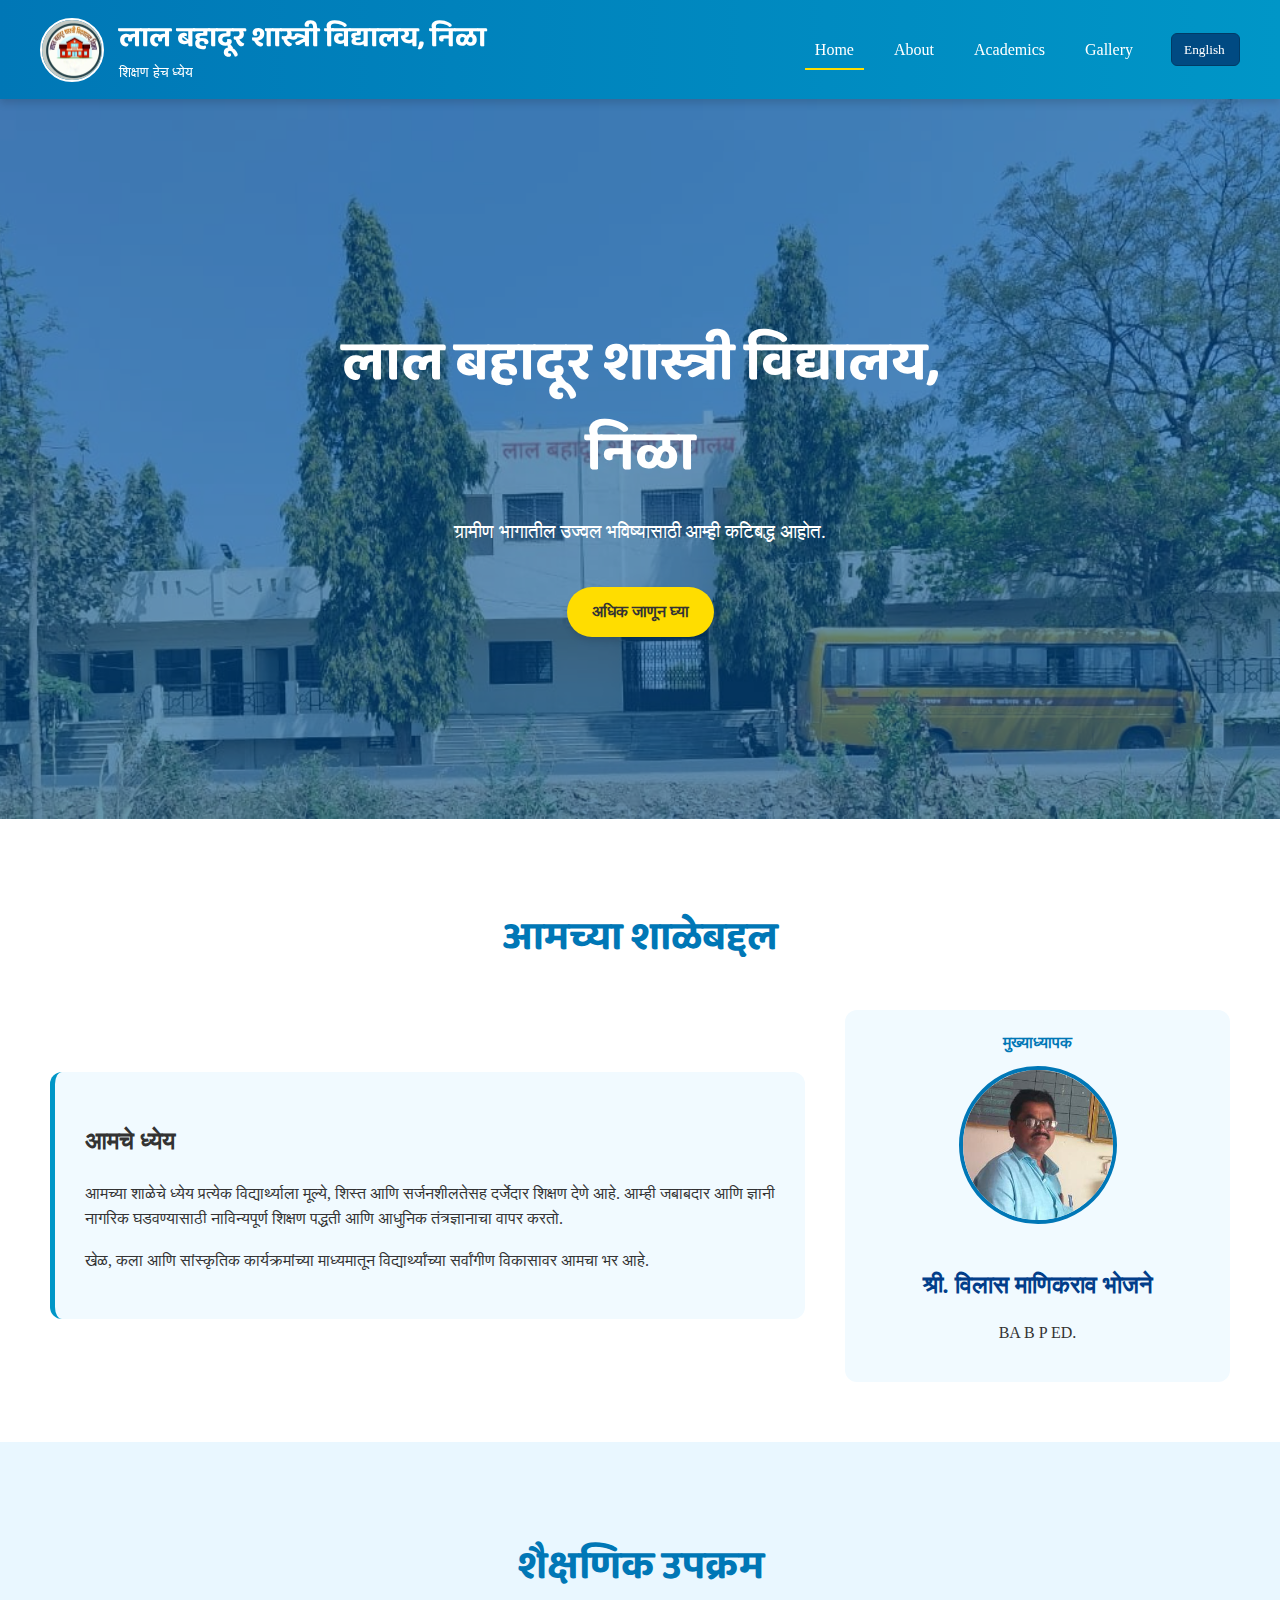
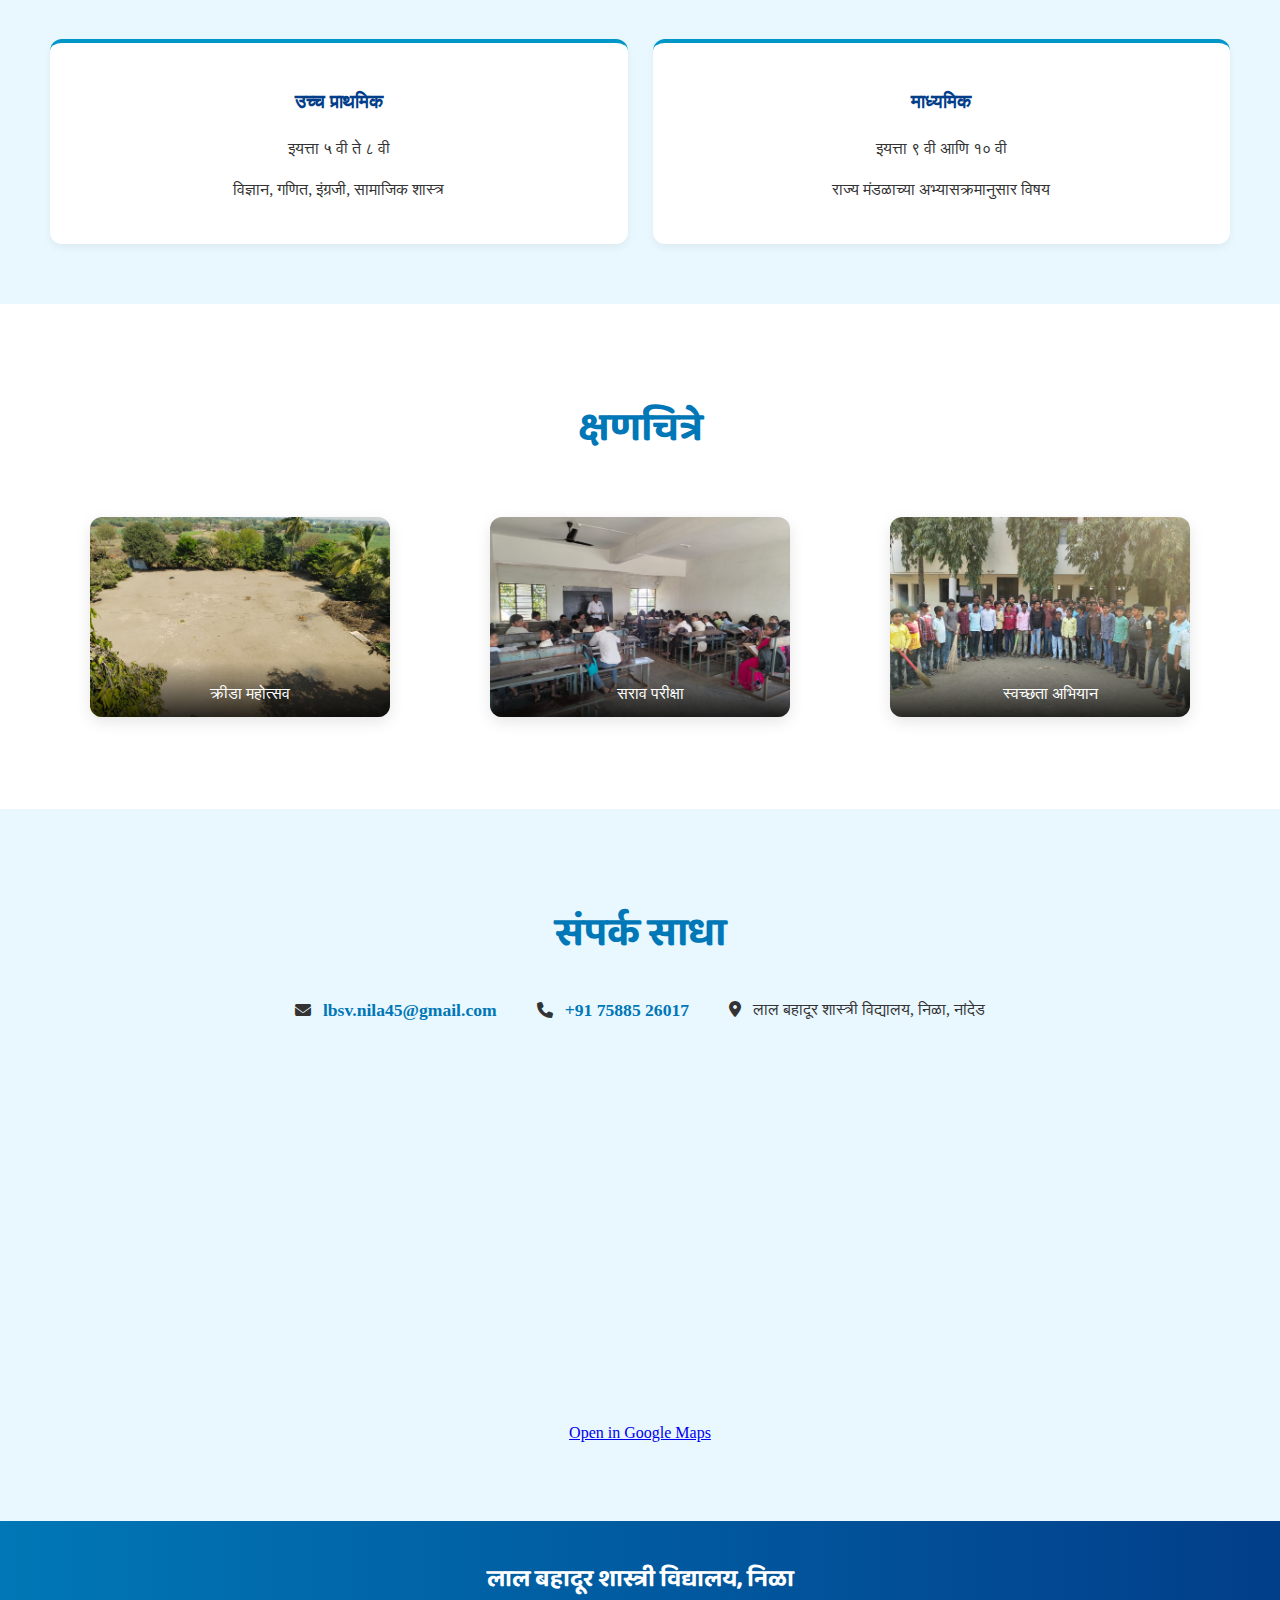
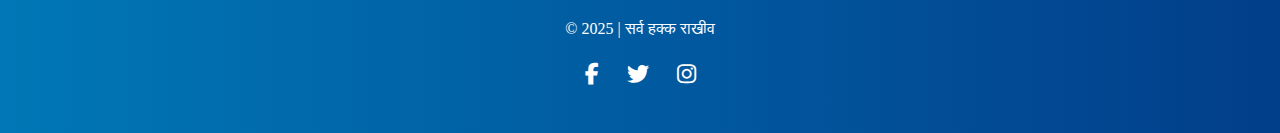
<file: cep/index.html>
<!DOCTYPE html>
<html lang="en">

<head>
  <meta charset="UTF-8">
  <title>जिल्हा परिषद शाळा - ज्ञान, संस्कार और भविष्य</title>
  <meta name="viewport" content="width=device-width, initial-scale=1">

  <!-- Google Fonts -->
  <link href="https://fonts.googleapis.com/css2?family=Poppins:wght@400;600&family=Baloo+2&display=swap" rel="stylesheet">

  <!-- Font Awesome -->
  <link rel="stylesheet" href="https://cdnjs.cloudflare.com/ajax/libs/font-awesome/6.3.0/css/all.min.css">

  <style>
    body {
      margin: 0;
      font-family: "Times New Roman", Times, serif !important;
      background: #f9fafc;
      color: #333;
      line-height: 1.6;
    }

    /* Header */
    header {
      position: sticky;
      top: 0;
      z-index: 1000;
      display: flex;
      justify-content: space-between;
      align-items: center;
      background: linear-gradient(90deg, #0077b6, #0096c7);
      padding: 15px 40px;
      color: white;
      box-shadow: 0 4px 8px rgba(0, 0, 0, 0.15);
    }

    header .logo h1 {
      font-family: 'Baloo 2', cursive;
      margin: 0;
      font-size: 1.8rem;
    }

    header .logo p {
      margin: 0;
      font-size: 0.9rem;
    }

    header nav ul {
      display: flex;
      list-style: none;
      gap: 20px;
      margin: 0;
      padding: 0;
      align-items: center;
    }

    header nav ul li a {
      color: white;
      text-decoration: none;
      font-weight: 500;
      transition: color 0.3s;
      position: relative;
      padding: 8px 10px;
    }

    header nav ul li a::after {
      content: "";
      position: absolute;
      left: 0;
      right: 0;
      bottom: -4px;
      height: 2px;
      width: 0;
      background: #ffdd00;
      transition: width .25s;
    }

    header nav ul li a:hover::after,
    header nav ul li a.active::after {
      width: 100%;
    }

    header .logo {
      display: flex;
      align-items: center;
      gap: 15px;
    }

    header .logo img {
      width: 60px;
      height: 60px;
      object-fit: cover;
      border-radius: 50%;
      border: 2px solid white;
      background: white;
    }

    header .logo-text h1 {
      margin: 0;
      font-size: 1.8rem;
      font-family: 'Baloo 2', cursive;
    }

    header .logo-text p {
      margin: 0;
      font-size: 0.9rem;
    }

    .nav-lang {
      margin-left: 8px;
    }

    .nav-lang select {
      appearance: none;
      background: #004a82;
      color: #fff;
      border: 1px solid #003b66;
      border-radius: 6px;
      padding: 8px 12px;
      font-family: "Times New Roman", Times, serif;
      cursor: pointer;
    }

    /* Hero */
    .hero {
      height: 80vh;
      background: url('zp.jpg') center/cover no-repeat;
      display: flex;
      align-items: center;
      justify-content: center;
      text-align: center;
      color: white;
      position: relative;
    }

    .hero::after {
      content: "";
      position: absolute;
      top: 0;
      left: 0;
      width: 100%;
      height: 100%;
      background: rgba(0, 80, 150, 0.6);
    }

    .hero-text-container {
      position: relative;
      z-index: 1;
      max-width: 700px;
      animation: fadeInUp 1.2s ease;
    }

    .hero-text-container h1 {
      font-size: 3.5rem;
      margin-bottom: 10px;
      font-family: 'Baloo 2', cursive;
    }

    .hero-text-container p {
      font-size: 1.2rem;
    }

    .btn {
      display: inline-block;
      margin-top: 20px;
      padding: 12px 25px;
      background: #ffdd00;
      color: #333;
      border-radius: 30px;
      font-weight: bold;
      text-decoration: none;
      transition: transform 0.3s, box-shadow 0.3s;
      box-shadow: 0 4px 6px rgba(0, 0, 0, 0.1);
    }

    .btn:hover {
      transform: scale(1.05);
      box-shadow: 0 6px 12px rgba(0, 0, 0, 0.15);
    }

    /* About */
    .about-section {
      padding: 60px 50px;
      background: #fff;
    }

    .about-section h1 {
      text-align: center;
      margin-bottom: 40px;
      color: #0077b6;
      font-family: 'Baloo 2', cursive;
      font-size: 2.5rem;
    }

    .flex-container {
      display: flex;
      gap: 40px;
      flex-wrap: wrap;
      align-items: center;
    }

    .about-info {
      flex: 2;
      background: #f1faff;
      padding: 30px;
      border-radius: 12px;
      border-left: 5px solid #0096c7;
    }

    .members {
      flex: 1;
      text-align: center;
      background: #f1faff;
      padding: 20px;
      border-radius: 12px;
    }

    .members img {
      width: 150px;
      height: 150px;
      object-fit: cover;
      border-radius: 50%;
      margin-bottom: 15px;
      border: 4px solid #0077b6;
    }

    .members h2 {
      margin-bottom: 5px;
      color: #023e8a;
    }

    .members .span-text {
      font-weight: bold;
      color: #0077b6;
      display: block;
      margin-bottom: 10px;
    }

    /* Academics */
    .academic-section {
      padding: 60px 50px;
      background: #e9f7ff;
    }

    .academic-section h2 {
      text-align: center;
      margin-bottom: 40px;
      color: #0077b6;
      font-family: 'Baloo 2', cursive;
      font-size: 2.5rem;
    }

    .education-levels {
      display: grid;
      grid-template-columns: repeat(auto-fit, minmax(250px, 1fr));
      gap: 25px;
    }

    .education-level {
      background: white;
      padding: 25px;
      border-radius: 12px;
      text-align: center;
      transition: transform 0.3s, box-shadow 0.3s;
      box-shadow: 0 4px 8px rgba(0, 0, 0, 0.05);
      border-top: 4px solid #0096c7;
    }

    .education-level:hover {
      transform: translateY(-10px);
      box-shadow: 0 8px 16px rgba(0, 0, 0, 0.1);
    }

    .education-level h3 {
      color: #023e8a;
    }

    .education-link {
      text-decoration: none;
      color: inherit;
      display: block;
    }

    /* Gallery */
    .gallery {
      padding: 60px 50px;
      background: #fff;
    }

    .gallery h2 {
      text-align: center;
      margin-bottom: 40px;
      color: #0077b6;
      font-family: 'Baloo 2', cursive;
      font-size: 2.5rem;
    }

    .grid {
      display: grid;
      grid-template-columns: repeat(auto-fit, minmax(250px, 1fr));
      gap: 20px;
      list-style: none;
      padding: 0;
    }

    .grid__figure {
      position: relative;
      overflow: hidden;
      border-radius: 12px;
      box-shadow: 0 5px 15px rgba(0, 0, 0, 0.1);
      display: block;
    }

    .grid__figure img {
      width: 100%;
      height: 200px;
      object-fit: cover;
      display: block;
      transition: transform 0.4s ease;
    }

    .grid__figure:hover img {
      transform: scale(1.1);
    }

    .grid__figure figcaption {
      position: absolute;
      bottom: 0;
      width: 100%;
      background: linear-gradient(to top, rgba(0, 0, 0, 0.8), transparent);
      color: white;
      padding: 20px 10px 10px;
      text-align: center;
      font-size: 1rem;
      font-weight: 500;
      transition: opacity 0.3s;
    }

    /* Contact */
    .contact-section {
      padding: 60px 50px;
      background: #e9f7ff;
      text-align: center;
    }

    .contact-section h2 {
      font-family: 'Baloo 2', cursive;
      font-size: 2.5rem;
      color: #0077b6;
      margin-bottom: 20px;
    }

    .contact-info {
      display: flex;
      justify-content: center;
      gap: 40px;
      margin: 30px 0;
      flex-wrap: wrap;
      align-items: center;
    }

    .contact-item a {
      color: #0077b6;
      text-decoration: none;
      font-weight: bold;
      font-size: 1.1rem;
    }

    .contact-item i {
      margin-right: 8px;
    }

    .google-map iframe {
      width: 100%;
      max-width: 800px;
      height: 350px;
      border-radius: 12px;
      border: 0;
    }

    /* Footer */
    .footer {
      background: linear-gradient(90deg, #0077b6, #023e8a);
      color: white;
      padding: 40px 30px;
      text-align: center;
    }

    .footer h4 {
      font-family: 'Baloo 2', cursive;
      margin: 0 0 10px;
      font-size: 1.5rem;
    }

    .footer a {
      color: #ffdd00;
      text-decoration: none;
    }

    .social-links {
      margin-top: 15px;
    }

    .social-links a {
      margin: 0 12px;
      font-size: 22px;
      color: white;
      transition: color 0.3s;
    }

    .social-links a:hover {
      color: #ffdd00;
    }

    /* Animations */
    @keyframes fadeInUp {
      from {
        opacity: 0;
        transform: translateY(40px);
      }
      to {
        opacity: 1;
        transform: translateY(0);
      }
    }

    #google_translate_element {
      position: absolute;
      left: -9999px;
      top: -9999px;
    }

    .has-gt-banner header {
      margin-top: 40px;
    }

    /* Subpage Modals */
    .mobile-subpage {
      display: none;
      position: fixed;
      inset: 0;
      background: rgba(0, 0, 0, 0.85);
      z-index: 2000;
      padding: 20px;
      overflow-y: auto;
      -webkit-overflow-scrolling: touch;
    }

    .subpage-container {
      max-width: 900px;
      margin: 40px auto;
      background: #fff;
      border-radius: 12px;
      overflow: hidden;
      box-shadow: 0 20px 40px rgba(0, 0, 0, 0.4);
    }

    .subpage-header {
      display: flex;
      justify-content: space-between;
      align-items: center;
      padding: 16px 20px;
      background: #0077b6;
      color: #fff;
    }

    .subpage-header h3 {
      margin: 0;
      font-family: 'Baloo 2', cursive;
    }

    .subpage-header button {
      background: transparent;
      border: 0;
      color: #fff;
      font-size: 20px;
      cursor: pointer;
      min-width: 40px;
      min-height: 40px;
      display: flex;
      align-items: center;
      justify-content: center;
    }

    .subpage-content {
      padding: 22px;
      color: #333;
      font-family: Georgia, 'Times New Roman', Times, serif;
      line-height: 1.5;
    }

    .subpage-content p {
      margin-top: 0;
    }

    .image-grid {
      display: grid;
      grid-template-columns: repeat(auto-fit, minmax(180px, 1fr));
      gap: 12px;
      margin-top: 18px;
    }

    .image-grid img {
      width: 100%;
      height: 140px;
      object-fit: cover;
      border-radius: 8px;
    }

    .action-buttons {
      margin: 0;
      margin-top: 18px;
      text-align: right;
    }

    .action-buttons button {
      background: #ffdd00;
      border: 0;
      padding: 10px 16px;
      border-radius: 8px;
      cursor: pointer;
      font-weight: 600;
    }

    /* Prevent body scroll when modal is open */
    body.modal-open {
      overflow: hidden;
    }

    /* Responsive: tablets and small laptops */
    @media (max-width: 900px) {
      header {
        padding: 12px 20px;
        align-items: center;
      }

      header .logo img {
        width: 52px;
        height: 52px;
      }

      header .logo-text h1 {
        font-size: 1.4rem;
      }

      header nav ul {
        gap: 10px;
        flex-wrap: wrap;
      }

      .nav-lang {
        margin-left: 0;
      }

      .hero {
        height: 60vh;
        padding: 30px 12px;
      }

      .hero-text-container h1 {
        font-size: 2.2rem;
      }

      .hero-text-container p {
        font-size: 1rem;
      }

      .about-section,
      .academic-section,
      .gallery,
      .contact-section {
        padding: 40px 20px;
      }

      .flex-container {
        flex-direction: column;
      }

      .members {
        width: 100%;
      }

      .members img {
        width: 120px;
        height: 120px;
      }

      .education-levels {
        grid-template-columns: repeat(auto-fit, minmax(200px, 1fr));
      }

      .grid__figure img {
        height: 160px;
      }

      .google-map iframe {
        height: 300px;
      }

      .footer {
        padding: 30px 20px;
      }
    }

    /* Enhanced Mobile Header Responsiveness */
    @media (max-width: 768px) {
      /* Fix header to not take too much space */
      header {
        flex-direction: row;
        padding: 10px 15px;
        gap: 10px;
        flex-wrap: wrap;
        min-height: auto;
        position: relative;
      }
      
      /* Compact logo section */
      header .logo {
        width: auto;
        gap: 10px;
        flex: 1;
        min-width: 0;
      }
      
      header .logo img {
        width: 40px;
        height: 40px;
        min-width: 40px;
      }
      
      header .logo-text {
        min-width: 0;
        flex: 1;
      }
      
      header .logo-text h1 {
        font-size: 1rem;
        line-height: 1.2;
        white-space: nowrap;
        overflow: hidden;
        text-overflow: ellipsis;
      }
      
      header .logo-text p {
        font-size: 0.7rem;
        margin-top: 2px;
        white-space: nowrap;
        overflow: hidden;
        text-overflow: ellipsis;
      }
      
      /* Navigation container */
      nav {
        width: 100%;
        order: 3;
        margin-top: 8px;
      }
      
      /* Compact navigation menu */
      header nav ul {
        display: flex;
        flex-direction: row;
        gap: 5px;
        overflow-x: auto;
        -webkit-overflow-scrolling: touch;
        padding-bottom: 5px;
        scrollbar-width: none;
      }
      
      header nav ul::-webkit-scrollbar {
        display: none;
      }
      
      header nav ul li {
        width: auto;
        flex-shrink: 0;
      }
      
      header nav ul li a {
        display: block;
        padding: 8px 12px;
        text-align: center;
        background: rgba(255, 255, 255, 0.1);
        border-radius: 6px;
        font-size: 0.85rem;
        white-space: nowrap;
      }
      
      /* Language selector - compact */
      .nav-lang {
        width: auto;
        margin-top: 0;
        order: 2;
      }
      
      .nav-lang select {
        width: 120px;
        padding: 8px 10px;
        font-size: 0.85rem;
      }

      /* Improved hero section for mobile */
      .hero {
        height: 60vh;
        padding: 20px 15px;
      }
      
      .hero-text-container h1 {
        font-size: 1.8rem;
        line-height: 1.3;
      }
      
      .hero-text-container p {
        font-size: 1rem;
      }
      
      /* Button improvements for touch */
      .btn {
        padding: 14px 28px;
        font-size: 1rem;
        min-height: 48px;
        display: flex;
        align-items: center;
        justify-content: center;
      }
      
      /* Section padding adjustments */
      .about-section, 
      .academic-section, 
      .gallery, 
      .contact-section {
        padding: 40px 20px;
      }
      
      /* Improved grid layouts for mobile */
      .education-levels {
        grid-template-columns: 1fr;
        gap: 20px;
      }
      
      .grid {
        grid-template-columns: 1fr;
        gap: 20px;
      }
      
      /* Contact info stacked on mobile */
      .contact-info {
        flex-direction: column;
        gap: 20px;
        align-items: center;
      }
      
      .contact-item {
        text-align: center;
      }
      
      /* Enhanced Mobile Subpage Styles */
      .mobile-subpage {
        padding: 10px !important;
      }

      .subpage-container {
        max-width: 100% !important;
        margin: 20px auto !important;
        width: 95%;
      }

      .subpage-header {
        padding: 12px 15px !important;
      }

      .subpage-header h3 {
        font-size: 1.2rem !important;
        line-height: 1.3;
      }

      .subpage-header button {
        font-size: 1.5rem !important;
      }

      .subpage-content {
        padding: 20px 15px !important;
      }

      .subpage-content p {
        font-size: 0.95rem;
        text-align: justify;
      }

      .image-grid {
        grid-template-columns: 1fr !important;
        gap: 15px !important;
        margin-top: 20px !important;
      }

      .image-grid img {
        height: 200px !important;
      }

      .action-buttons {
        text-align: center !important;
        margin-top: 20px !important;
      }

      .action-buttons button {
        padding: 12px 24px !important;
        font-size: 1rem !important;
        min-height: 44px;
        width: 100%;
        max-width: 200px;
      }
    }

    /* Small phone optimizations */
    @media (max-width: 480px) {
      header {
        padding: 8px 12px;
      }
      
      header .logo img {
        width: 35px;
        height: 35px;
        min-width: 35px;
      }
      
      header .logo-text h1 {
        font-size: 0.9rem;
      }
      
      header .logo-text p {
        font-size: 0.65rem;
      }
      
      header nav ul li a {
        padding: 6px 10px;
        font-size: 0.8rem;
      }
      
      .nav-lang select {
        width: 110px;
        padding: 6px 8px;
        font-size: 0.8rem;
      }
      
      nav {
        margin-top: 6px;
      }

      .hero {
        height: 50vh;
      }
      
      .hero-text-container h1 {
        font-size: 1.5rem;
      }
      
      .about-section h1,
      .academic-section h2,
      .gallery h2,
      .contact-section h2 {
        font-size: 1.8rem;
      }
      
      .grid__figure img {
        height: 180px;
      }

      .mobile-subpage {
        padding: 5px !important;
      }

      .subpage-container {
        margin: 10px auto !important;
        width: 98%;
      }

      .subpage-header {
        padding: 10px 12px !important;
      }

      .subpage-header h3 {
        font-size: 1.1rem !important;
      }

      .subpage-content {
        padding: 15px 12px !important;
      }

      .subpage-content p {
        font-size: 0.9rem;
      }

      .image-grid img {
        height: 180px !important;
      }
    }

    /* Very small screen optimizations */
    @media (max-width: 360px) {
      header {
        padding: 6px 10px;
      }
      
      header .logo {
        gap: 8px;
      }
      
      header .logo img {
        width: 32px;
        height: 32px;
        min-width: 32px;
      }
      
      header .logo-text h1 {
        font-size: 0.85rem;
      }
      
      header .logo-text p {
        font-size: 0.6rem;
      }
      
      header nav ul li a {
        padding: 5px 8px;
        font-size: 0.75rem;
      }
      
      .nav-lang select {
        width: 100px;
        padding: 5px 6px;
        font-size: 0.75rem;
      }
      
      nav {
        margin-top: 5px;
      }

      .hero-text-container h1 {
        font-size: 1.3rem;
      }
      
      .btn {
        padding: 12px 24px;
        font-size: 0.9rem;
      }
      
      .about-info, 
      .members {
        padding: 20px;
      }
      
      .education-level {
        padding: 20px;
      }

      .subpage-header h3 {
        font-size: 1rem !important;
      }

      .subpage-content {
        padding: 12px 10px !important;
      }

      .subpage-content p {
        font-size: 0.85rem;
      }

      .image-grid img {
        height: 160px !important;
      }

      .action-buttons button {
        padding: 10px 20px !important;
        font-size: 0.9rem !important;
      }
    }

    /* Small accessibility focus styles for keyboard users */
    a:focus, button:focus, select:focus {
      outline: 3px solid rgba(255, 221, 0, 0.8);
      outline-offset: 2px;
    }

    /* Better touch targets for all interactive elements */
    @media (max-width: 768px) {
      a, button, select, .education-link {
        min-height: 44px;
        display: flex;
        align-items: center;
        justify-content: center;
      }
    }
  </style>
</head>

<body>
  <div id="google_translate_element"></div>

  <!-- Header -->
  <header>
    <div class="logo">
      <img src="logo.jpg" alt="School Logo">
      <div class="logo-text">
        <h1>लाल बहादूर शास्त्री विद्यालय, निळा</h1>
        <p>शिक्षण हेच ध्येय</p>
      </div>
    </div>
    <nav>
      <ul>
        <li><a href="index.html" class="active">Home</a></li>
        <li><a href="about.html">About</a></li>
        <li><a href="academics.html">Academics</a></li>
        <li><a href="gallery.html">Gallery</a></li>
        <li class="nav-lang">
          <select id="language-selector-index" aria-label="Select language">
            <option value="en" selected>English</option>
            <option value="mr">Marathi</option>
            <option value="hi">Hindi</option>
          </select>
        </li>
      </ul>
    </nav>
  </header>

  <!-- Hero -->
  <section class="hero">
    <div class="hero-text-container">
      <h1>लाल बहादूर शास्त्री विद्यालय, निळा</h1>
      <p>ग्रामीण भागातील उज्वल भविष्यासाठी आम्ही कटिबद्ध आहोत.</p>
      <a class="btn" href="about.html">अधिक जाणून घ्या</a>
    </div>
  </section>

  <!-- About -->
  <section id="About" class="about-section">
    <h1>आमच्या शाळेबद्दल</h1>
    <div class="flex-container">
      <div class="about-info">
        <h2>आमचे ध्येय</h2>
        <p>आमच्या शाळेचे ध्येय प्रत्येक विद्यार्थ्याला मूल्ये, शिस्त आणि सर्जनशीलतेसह दर्जेदार शिक्षण देणे आहे. आम्ही जबाबदार आणि ज्ञानी नागरिक घडवण्यासाठी नाविन्यपूर्ण शिक्षण पद्धती आणि आधुनिक तंत्रज्ञानाचा वापर करतो.</p>
        <p>खेळ, कला आणि सांस्कृतिक कार्यक्रमांच्या माध्यमातून विद्यार्थ्यांच्या सर्वांगीण विकासावर आमचा भर आहे.</p>
      </div>
      <div class="members">
        <span class="span-text">मुख्याध्यापक</span>
        <div class="img-container">
          <img src="principal.jpg" alt="Principal">
        </div>
        <div class="principal-info">
          <h2>श्री. विलास माणिकराव भोजने</h2>
          <p>BA B P ED.</p>
        </div>
      </div>
    </div>
  </section>

  <!-- Academics -->
  <section id="Academic" class="academic-section">
    <h2>शैक्षणिक उपक्रम</h2>
    <div class="education-levels">
      <a href="academics.html" class="education-link">
        <div class="education-level">
          <h3>उच्च प्राथमिक</h3>
          <p>इयत्ता ५ वी ते ८ वी</p>
          <p>विज्ञान, गणित, इंग्रजी, सामाजिक शास्त्र</p>
        </div>
      </a>
      <a href="academics.html" class="education-link">
        <div class="education-level">
          <h3>माध्यमिक</h3>
          <p>इयत्ता ९ वी आणि १० वी</p>
          <p>राज्य मंडळाच्या अभ्यासक्रमानुसार विषय</p>
        </div>
      </a>
    </div>
  </section>

  <!-- Gallery -->
  <section id="Gallery" class="gallery">
    <h2>क्षणचित्रे</h2>
    <ul class="grid">
      <!-- Sports -->
      <li>
        <a href="#" onclick="openSubPage(event, 'subpage-sports')">
          <figure class="grid__figure">
            <img src="example3.jpg" alt="Sports Day">
            <figcaption>क्रीडा महोत्सव</figcaption>
          </figure>
        </a>
      </li>

      <!-- Exam -->
      <li>
        <a href="#" onclick="openSubPage(event, 'subpage-exam')">
          <figure class="grid__figure">
            <img src="science_exb.jpg" alt="Practice Exams">
            <figcaption>सराव परीक्षा</figcaption>
          </figure>
        </a>
      </li>

      <!-- Cleanliness -->
      <li>
        <a href="#" onclick="openSubPage(event, 'subpage-clean')">
          <figure class="grid__figure">
            <img src="example4.jpg" alt="Cleanliness Drive">
            <figcaption>स्वच्छता अभियान</figcaption>
          </figure>
        </a>
      </li>
    </ul>
  </section>

  <!-- Sports Subpage -->
  <div id="subpage-sports" role="dialog" aria-hidden="true" class="mobile-subpage">
    <div class="subpage-container">
      <div class="subpage-header">
        <h3>क्रीडा महोत्सव - क्षणचित्रे</h3>
        <button onclick="closeSubPage('subpage-sports')" aria-label="Close">✕</button>
      </div>
      <div class="subpage-content">
        <p>
          आमच्या शाळेचा वार्षिक क्रीडा महोत्सव — विद्यार्थ्यांनी उत्साहाने भाग घेतला. 
          या दिवसात विविध प्रकारच्या स्पर्धा, धावपट्टी आणि संघात्मक खेळ आयोजित करण्यात आले.
        </p>

        <div class="image-grid">
          <img src="sport1.jpg" alt="Students running">
          <img src="sport2.jpg" alt="Awards">
          <img src="sport3.jpg" alt="March past">
          <img src="sport4.jpg" alt="Group photo">
        </div>

        <p>
          महोत्सवाचा उद्देश शारीरिक स्वास्थ्य, टीमवर्क आणि स्पर्धात्मक आत्मा वाढवणे हा आहे. 
          विद्यार्थ्यांना प्रेरणा देण्यासाठी पुरस्कार आणि प्रशस्तिले देण्यात आली.
        </p>

        <div class="action-buttons">
          <button onclick="closeSubPage('subpage-sports')">बंद करा</button>
        </div>
      </div>
    </div>
  </div>

  <!-- Exam Subpage -->
  <div id="subpage-exam" role="dialog" aria-hidden="true" class="mobile-subpage">
    <div class="subpage-container">
      <div class="subpage-header">
        <h3>सराव परीक्षा - क्षणचित्रे</h3>
        <button onclick="closeSubPage('subpage-exam')" aria-label="Close">✕</button>
      </div>
      <div class="subpage-content">
        <p>
          विद्यार्थी नियमित सराव परीक्षांमुळे परीक्षा-तयारीत अधिक आत्मविश्वास आणि नियोजन तयार करतात. 
          शिक्षकांनी मार्गदर्शन आणि प्रश्न-पत्रिका सत्रे घेतली.
        </p>

        <div class="image-grid">
          <img src="exam1.jpg" alt="Students writing exam">
          <img src="exam2.jpg" alt="Teacher supervising">
          <img src="exam3.jpg" alt="Study group">
          <img src="exam4.jpg" alt="Results display">
        </div>

        <p>
          सराव परीक्षांमुळे वेळेचे व्यवस्थापन आणि विषयावरील पकड वाढते. 
          परीक्षेपूर्वी मार्गदर्शन आणि प्रश्नमालिका विश्लेषण करून विद्यार्थ्यांना मदत केली जाते.
        </p>

        <div class="action-buttons">
          <button onclick="closeSubPage('subpage-exam')">बंद करा</button>
        </div>
      </div>
    </div>
  </div>

  <!-- Cleanliness Subpage -->
  <div id="subpage-clean" role="dialog" aria-hidden="true" class="mobile-subpage">
    <div class="subpage-container">
      <div class="subpage-header">
        <h3>स्वच्छता अभियान - क्षणचित्रे</h3>
        <button onclick="closeSubPage('subpage-clean')" aria-label="Close">✕</button>
      </div>
      <div class="subpage-content">
        <p>
          आमच्या शाळेतील स्वच्छता अभियानात विद्यार्थ्यांनी आणि शिक्षकांनी सक्रिय सहभाग घेतला. 
          शाळा आणि परिसर स्वच्छ ठेवण्यासाठी विविध उपक्रम राबवले गेले.
        </p>

        <div class="image-grid">
          <img src="clean1.jpg" alt="Cleaning activity">
          <img src="clean2.jpg" alt="Waste segregation">
          <img src="clean3.jpg" alt="Students planting">
          <img src="clean4.jpg" alt="Before and after">
        </div>

        <p>
          या कार्यक्रमाचा उद्देश स्वच्छता आणि पर्यावरण संवर्धनाची जाणीव निर्माण करणे हा आहे. 
          विद्यार्थ्यांना योग्य कचरापट्टी आणि वृक्षारोपणाबद्दल शिकवण्यात आले.
        </p>

        <div class="action-buttons">
          <button onclick="closeSubPage('subpage-clean')">बंद करा</button>
        </div>
      </div>
    </div>
  </div>

  <!-- Contact -->
  <section id="Contact" class="contact-section">
    <h2>संपर्क साधा</h2>
    <div class="contact-info">
      <div class="contact-item">
        <i class="fa fa-envelope"></i>
        <a href="mailto:lbsv.nila45@gmail.com">lbsv.nila45@gmail.com</a>
      </div>
      <div class="contact-item">
        <i class="fas fa-phone"></i>
        <a href="tel:+917588526017">+91 75885 26017</a>
      </div>
      <div class="contact-item">
        <i class="fas fa-map-marker-alt"></i>
        <span>लाल बहादूर शास्त्री विद्यालय, निळा, नांदेड</span>
      </div>
    </div>
    <div class="google-map">
      <iframe
      src="https://www.google.com/maps?q=19.2536406,77.2232485&z=15&output=embed"
      title="Location - जिल्हा परिषद शाळा, निळा"
      width="100%"
      height="350"
      style="border:0; border-radius:12px;"
      allowfullscreen
      loading="lazy"
      referrerpolicy="no-referrer-when-downgrade"></iframe>
      <p style="text-align:center; margin-top:8px;">
      <a href="https://www.google.com/maps?q=19.2536406,77.2232485" target="_blank" rel="noopener">Open in Google Maps</a>
      </p>
    </div>
  </section>

  <!-- Footer -->
  <footer class="footer">
    <h4>लाल बहादूर शास्त्री विद्यालय, निळा</h4>
    <p>© 2025 | सर्व हक्क राखीव</p>
    <div class="social-links">
      <a href="#"><i class="fab fa-facebook-f"></i></a>
      <a href="#"><i class="fab fa-twitter"></i></a>
      <a href="#"><i class="fab fa-instagram"></i></a>
    </div>
  </footer>

  <script type="text/javascript">
    function googleTranslateElementInit() {
      new google.translate.TranslateElement(
        { pageLanguage: 'en', includedLanguages: 'en,mr,hi', layout: google.translate.TranslateElement.InlineLayout.SIMPLE },
        'google_translate_element'
      );
    }

    function setLanguage(lang) {
      const combo = document.querySelector('select.goog-te-combo');
      if (combo) { combo.value = lang; combo.dispatchEvent(new Event('change')); }
    }

    document.getElementById('language-selector-index')?.addEventListener('change', function() {
      setLanguage(this.value);
    });

    function adjustGTBanner() {
      const banner = document.querySelector('iframe.goog-te-banner-frame');
      if (banner) document.body.classList.add('has-gt-banner'); else document.body.classList.remove('has-gt-banner');
    }

    const mo = new MutationObserver(adjustGTBanner);
    mo.observe(document.documentElement, { childList: true, subtree: true });
    setInterval(adjustGTBanner, 1000);

    // Enhanced JavaScript for better mobile experience
    function openSubPage(evt, id) {
      if (evt) evt.preventDefault();
      const el = document.getElementById(id);
      if (!el) return;
      
      el.style.display = 'block';
      el.setAttribute('aria-hidden', 'false');
      document.body.classList.add('modal-open');

      // Close when clicking outside content
      el.addEventListener('click', function closeOnOverlay(e) {
        if (e.target === el) { 
          closeSubPage(id); 
          el.removeEventListener('click', closeOnOverlay); 
        }
      });

      // Close with Escape key
      document.addEventListener('keydown', function closeOnEscape(e) {
        if (e.key === 'Escape') {
          closeSubPage(id);
          document.removeEventListener('keydown', closeOnEscape);
        }
      });
    }

    function closeSubPage(id) {
      const el = document.getElementById(id);
      if (!el) return;
      el.style.display = 'none';
      el.setAttribute('aria-hidden', 'true');
      document.body.classList.remove('modal-open');
    }
  </script>

  <script type="text/javascript" src="https://translate.google.com/translate_a/element.js?cb=googleTranslateElementInit"></script>

</body>

</html>
</file>
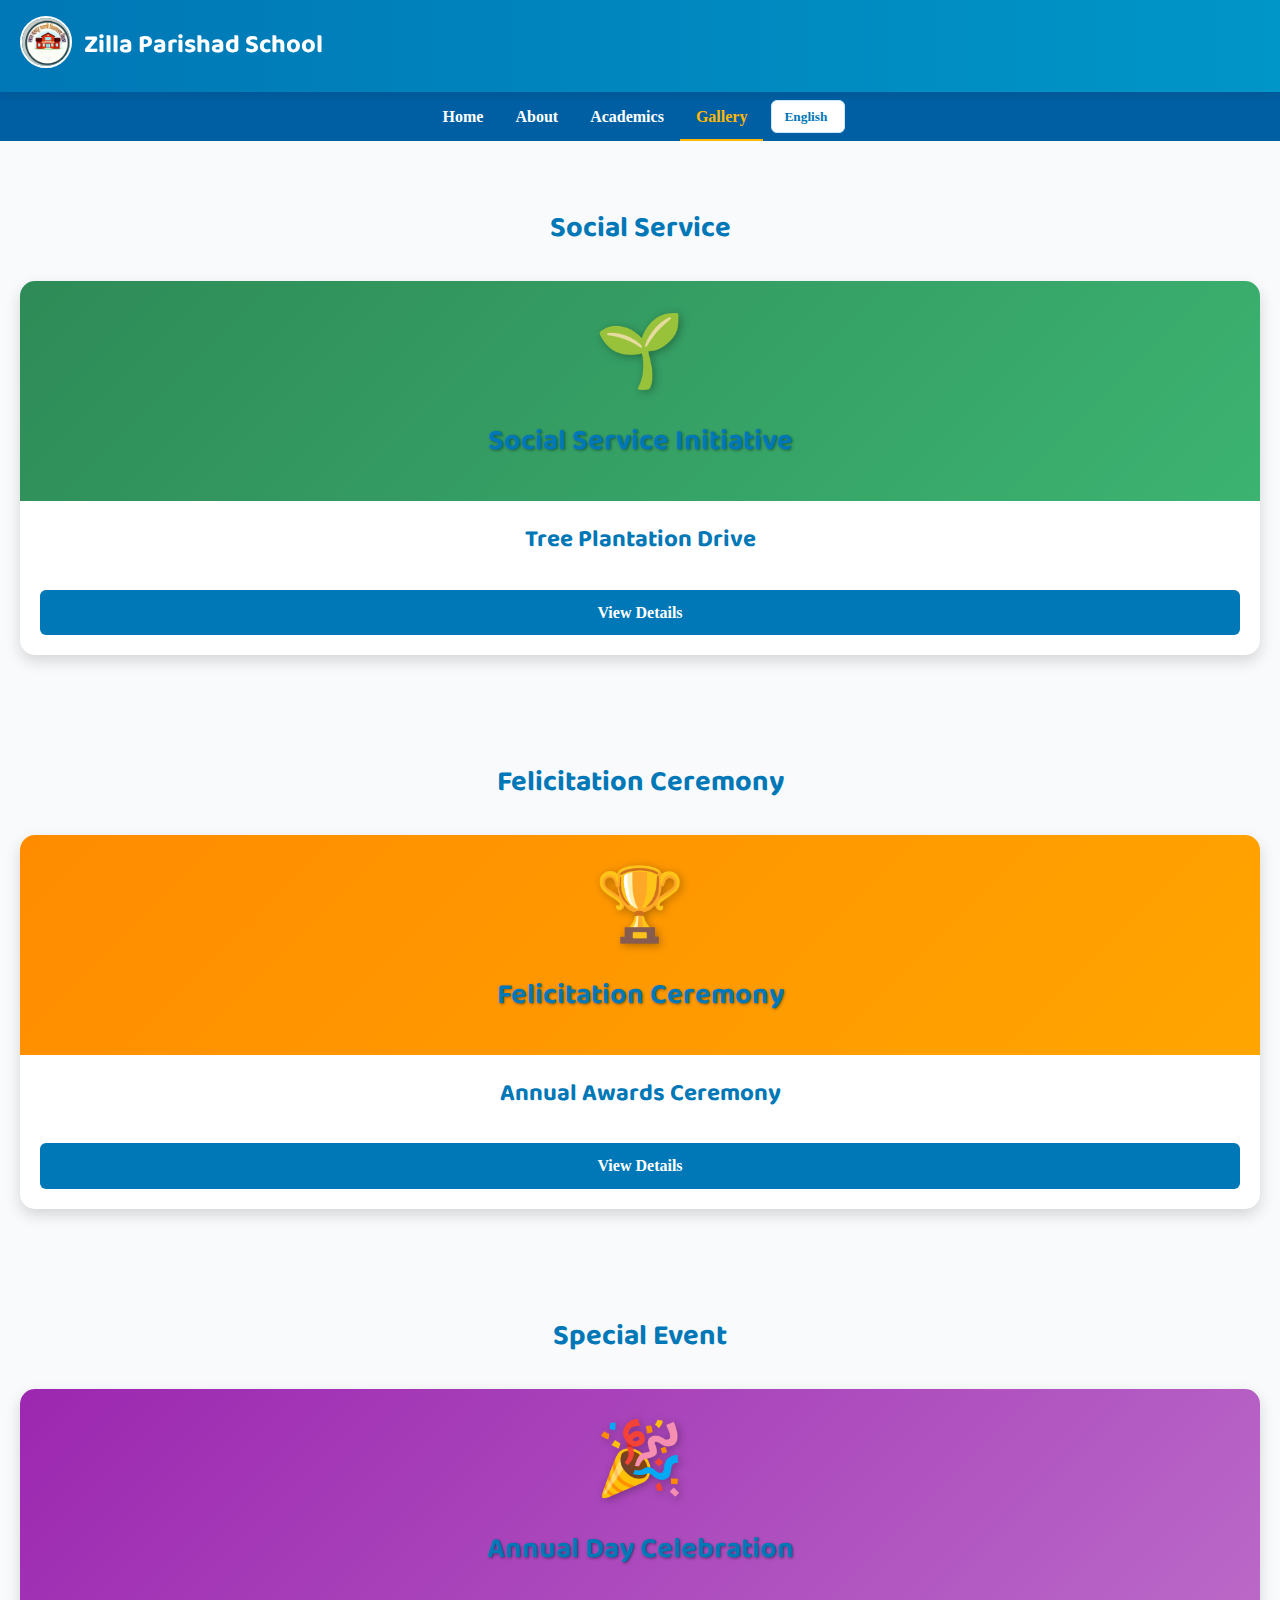
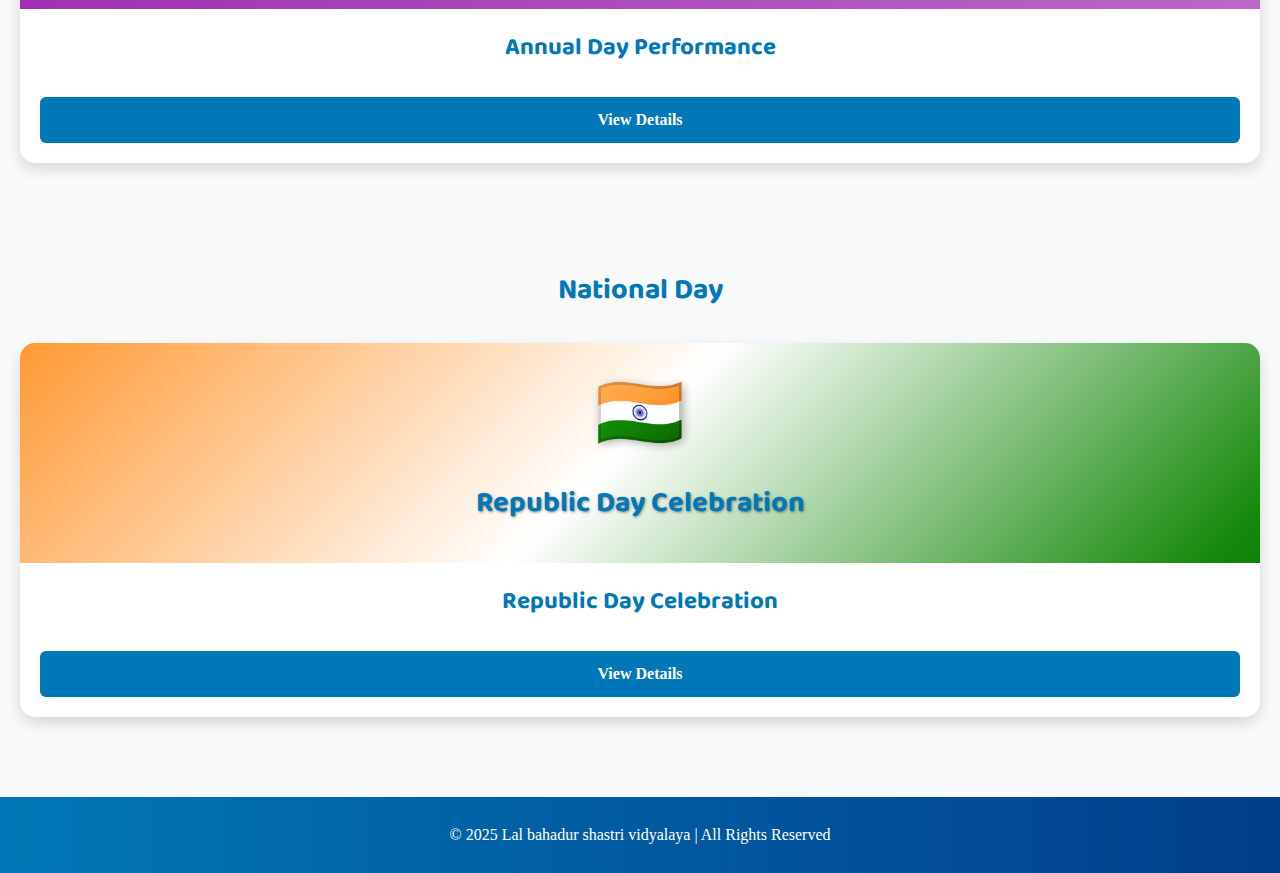
<file: cep/gallery.html>
<!DOCTYPE html>
<html lang="en">
<head>
  <meta charset="UTF-8">
  <meta name="viewport" content="width=device-width, initial-scale=1.0">
  <title>School Gallery - ZP School</title>
  <link href="https://fonts.googleapis.com/css2?family=Poppins:wght@400;600&family=Baloo+2&display=swap" rel="stylesheet">
  <link rel="stylesheet" href="https://cdnjs.cloudflare.com/ajax/libs/font-awesome/6.3.0/css/all.min.css">
  <style>
    body {
      font-family: "Times New Roman", Times, serif;
      background: #f9fafc;
      margin: 0;
      color: #333;
      line-height: 1.6;
    }

    /* Header */
    header.unified {
      background: linear-gradient(90deg, #0077b6, #0096c7);
      color: white;
      padding: 16px 20px;
      display: flex;
      align-items: center;
      gap: 12px;
      position: sticky; 
      top: 0; 
      z-index: 1000;
      box-shadow: 0 2px 10px rgba(0,0,0,0.1);
    }
    
    header.unified img { 
      width: 48px; 
      height: 48px; 
      border-radius: 50%; 
      object-fit: cover; 
      border: 2px solid white;
    }
    
    header.unified h1 { 
      margin:0; 
      font-size: 1.6rem; 
      font-family: 'Baloo 2', cursive;
    }

    /* Navigation */
    nav.unified {
      background: #005fa3;
      position: relative;
      display: flex; 
      justify-content: center; 
      align-items: center;
      padding: 0 15px;
      flex-wrap: wrap;
    }
    
    nav.unified a {
      color: #fff; 
      text-decoration:none; 
      padding: 12px 16px; 
      font-weight: 600; 
      position: relative;
      white-space: nowrap;
    }
    
    nav.unified a::after {
      content:''; 
      position:absolute; 
      width:0; 
      height:2px; 
      bottom: 0; 
      left: 0; 
      background:#FFB703; 
      transition:width .3s ease;
    }
    
    nav.unified a:hover::after,
    nav.unified a.active::after { 
      width:100%; 
    }
    
    nav.unified a.active { 
      color:#FFB703; 
    }

    .lang-select { 
      appearance: none;
      background: #ffffff;
      color: #0077b6;
      border: 1px solid #cfe8ff;
      border-radius: 6px;
      padding: 8px 12px;
      margin: 8px;
      cursor: pointer;
      font-family: "Times New Roman", Times, serif;
      font-weight: 600;
    }

    /* Gallery Sections */
    section.gallery-section {
      padding: 40px 20px;
    }

    .gallery-section h2 {
      color: #0077b6;
      text-align: center;
      margin-bottom: 30px;
      font-family: 'Baloo 2', cursive;
      font-size: 1.8rem;
    }

    .gallery-grid {
      display: grid;
      grid-template-columns: repeat(auto-fit, minmax(300px, 1fr));
      gap: 25px;
    }

    /* Event Cards */
    .event-card {
      background: white;
      border-radius: 15px;
      overflow: hidden;
      box-shadow: 0 6px 15px rgba(0,0,0,0.15);
      transition: transform 0.3s ease, box-shadow 0.3s ease;
      cursor: pointer;
      display: flex;
      flex-direction: column;
      height: 100%;
    }
    
    .event-card:hover {
      transform: translateY(-8px);
      box-shadow: 0 12px 25px rgba(0,0,0,0.2);
    }
    
    .event-logo {
      width: 100%;
      height: 220px;
      display: flex;
      align-items: center;
      justify-content: center;
      color: white;
      font-weight: bold;
      text-align: center;
      position: relative;
      overflow: hidden;
    }
    
    .event-logo::before {
      content: '';
      position: absolute;
      top: 0;
      left: 0;
      width: 100%;
      height: 100%;
      background: linear-gradient(135deg, rgba(0,119,182,0.9), rgba(0,150,199,0.9));
      z-index: 1;
    }
    
    .event-logo-content {
      position: relative;
      z-index: 2;
      padding: 20px;
    }
    
    .event-logo-icon {
      font-size: 4.5rem;
      margin-bottom: 15px;
      display: block;
      filter: drop-shadow(2px 2px 4px rgba(0,0,0,0.3));
    }
    
    .event-logo-title {
      font-size: 1.8rem;
      font-family: 'Baloo 2', cursive;
      margin: 0;
      line-height: 1.2;
      text-shadow: 1px 1px 3px rgba(0,0,0,0.4);
    }
    
    .event-info {
      padding: 20px;
      text-align: center;
      flex-grow: 1;
      display: flex;
      flex-direction: column;
      justify-content: space-between;
    }
    
    .event-info h3 {
      margin: 0 0 15px 0;
      color: #0077b6;
      font-family: 'Baloo 2', cursive;
      font-size: 1.5rem;
    }
    
    .event-link {
      display: inline-block;
      margin-top: 15px;
      padding: 10px 20px;
      background: #0077b6;
      color: white;
      text-decoration: none;
      border-radius: 6px;
      font-weight: 600;
      transition: background 0.3s ease;
    }
    
    .event-link:hover {
      background: #005fa3;
      text-decoration: none;
    }
    
    /* Event-specific logo backgrounds */
    .social-service-logo::before {
      background: linear-gradient(135deg, #2e8b57, #3cb371);
    }
    
    .felicitation-logo::before {
      background: linear-gradient(135deg, #ff8c00, #ffa500);
    }
    
    .special-event-logo::before {
      background: linear-gradient(135deg, #9c27b0, #ba68c8);
    }
    
    .national-day-logo::before {
      background: linear-gradient(135deg, #ff9933, #ffffff, #138808, #000080);
      background-size: 100% 400%;
      animation: flagWave 8s linear infinite;
    }
    
    @keyframes flagWave {
      0% { background-position: 0% 0%; }
      100% { background-position: 0% 100%; }
    }
    
    /* Modal styles for subpages */
    .modal {
      display: none;
      position: fixed;
      top: 0;
      left: 0;
      width: 100%;
      height: 100%;
      background-color: rgba(0,0,0,0.85);
      z-index: 2000;
      overflow-y: auto;
      padding: 20px;
      box-sizing: border-box;
    }
    
    .modal-content {
      background-color: white;
      margin: 20px auto;
      padding: 20px;
      width: 95%;
      max-width: 1100px;
      border-radius: 15px;
      position: relative;
      box-shadow: 0 15px 40px rgba(0,0,0,0.3);
    }
    
    .close-modal {
      position: absolute;
      top: 15px;
      right: 20px;
      font-size: 28px;
      font-weight: bold;
      cursor: pointer;
      color: #0077b6;
      background: white;
      width: 40px;
      height: 40px;
      border-radius: 50%;
      display: flex;
      align-items: center;
      justify-content: center;
      box-shadow: 0 3px 8px rgba(0,0,0,0.2);
      transition: background 0.3s ease;
      z-index: 2001;
    }
    
    .close-modal:hover {
      background: #f0f0f0;
    }
    
    .event-subpage h2 {
      color: #0077b6;
      text-align: center;
      margin-bottom: 25px;
      font-family: 'Baloo 2', cursive;
      font-size: 2.2rem;
    }
    
    /* SUBPAGE GALLERY GRID - CORRECTED */
    .event-subpage .gallery-grid {
      display: grid;
      grid-template-columns: repeat(auto-fill, minmax(250px, 1fr));
      gap: 20px;
      margin-top: 30px;
    }
    
    .event-subpage .gallery-grid img {
      width: 100%;
      height: 200px;
      object-fit: cover;
      border-radius: 10px;
      box-shadow: 0 4px 10px rgba(0,0,0,0.1);
      transition: transform 0.3s ease;
    }
    
    .event-subpage .gallery-grid img:hover {
      transform: scale(1.03);
    }
    
    /* HORIZONTAL BUTTON CONTAINER */
    .button-container {
      display: flex;
      justify-content: center;
      gap: 15px;
      margin-top: 25px;
      flex-wrap: wrap;
    }
    
    .back-button {
      display: inline-block;
      padding: 12px 24px;
      background: #0077b6;
      color: white;
      text-decoration: none;
      border-radius: 6px;
      font-weight: 600;
      transition: background 0.3s ease;
      text-align: center;
      min-width: 140px;
      border: none;
      cursor: pointer;
      font-family: "Times New Roman", Times, serif;
      font-size: 1rem;
    }
    
    .back-button:hover {
      background: #005fa3;
    }

    .share-button {
      display: inline-block;
      padding: 12px 24px;
      background: #28a745;
      color: white;
      text-decoration: none;
      border-radius: 6px;
      font-weight: 600;
      transition: background 0.3s ease;
      text-align: center;
      min-width: 140px;
      border: none;
      cursor: pointer;
      font-family: "Times New Roman", Times, serif;
      font-size: 1rem;
    }
    
    .share-button:hover {
      background: #218838;
    }

    /* Footer */
    footer {
      background: linear-gradient(90deg, #0077b6, #023e8a);
      color: white;
      text-align: center;
      padding: 25px 20px;
      margin-top: 40px;
    }

    .footer-content {
      max-width: 1200px;
      margin: 0 auto;
    }

    .social-links {
      margin-top: 15px;
    }

    .social-links a {
      color: white;
      margin: 0 10px;
      font-size: 20px;
      transition: color 0.3s ease;
    }

    .social-links a:hover {
      color: #ffdd00;
    }

    /* Mobile Responsive Styles */
    @media (max-width: 768px) {
      /* Header adjustments */
      header.unified {
        padding: 12px 15px;
        flex-wrap: wrap;
      }
      
      header.unified img { 
        width: 40px; 
        height: 40px; 
      }
      
      header.unified h1 { 
        font-size: 1.3rem; 
      }

      /* HORIZONTAL NAVIGATION FOR MOBILE */
      nav.unified {
        flex-direction: row;
        padding: 10px 15px;
        overflow-x: auto;
        -webkit-overflow-scrolling: touch;
        scrollbar-width: none;
        justify-content: flex-start;
        white-space: nowrap;
      }
      
      nav.unified::-webkit-scrollbar {
        display: none;
      }
      
      nav.unified a {
        padding: 10px 15px;
        text-align: center;
        border-bottom: none;
        border-radius: 6px;
        background: rgba(255,255,255,0.1);
        margin: 0 5px;
        flex-shrink: 0;
      }
      
      .lang-select {
        width: auto;
        margin: 0 5px;
        padding: 10px;
        flex-shrink: 0;
      }

      /* Gallery sections */
      section.gallery-section {
        padding: 30px 15px;
      }

      .gallery-section h2 {
        font-size: 1.6rem;
        margin-bottom: 20px;
      }

      .gallery-grid {
        grid-template-columns: 1fr;
        gap: 20px;
      }

      /* Event cards */
      .event-logo {
        height: 180px;
      }
      
      .event-logo-icon {
        font-size: 3.5rem;
      }
      
      .event-logo-title {
        font-size: 1.5rem;
      }
      
      .event-info {
        padding: 15px;
      }
      
      .event-info h3 {
        font-size: 1.3rem;
      }

      /* Modal adjustments */
      .modal {
        padding: 10px;
      }
      
      .modal-content {
        margin: 10px auto;
        padding: 15px;
        width: 98%;
      }
      
      .close-modal {
        top: 10px;
        right: 15px;
        width: 35px;
        height: 35px;
        font-size: 24px;
      }
      
      .event-subpage h2 {
        font-size: 1.8rem;
        margin-bottom: 20px;
      }
      
      /* SUBPAGE GALLERY GRID - MOBILE CORRECTION */
      .event-subpage .gallery-grid {
        grid-template-columns: repeat(auto-fill, minmax(150px, 1fr));
        gap: 15px;
        margin-top: 20px;
      }
      
      .event-subpage .gallery-grid img {
        height: 150px;
      }
      
      /* HORIZONTAL BUTTONS FOR MOBILE */
      .button-container {
        flex-direction: row;
        gap: 10px;
        margin-top: 20px;
      }
      
      .back-button,
      .share-button {
        padding: 14px 20px;
        font-size: 1rem;
        min-width: 120px;
        flex: 1;
      }
    }

    @media (max-width: 480px) {
      header.unified {
        padding: 10px 12px;
      }
      
      header.unified h1 { 
        font-size: 1.1rem; 
      }
      
      header.unified img { 
        width: 35px; 
        height: 35px; 
      }

      nav.unified {
        padding: 8px 12px;
      }
      
      nav.unified a {
        padding: 8px 12px;
        font-size: 0.9rem;
        margin: 0 3px;
      }

      .lang-select {
        padding: 8px 10px;
        font-size: 0.9rem;
      }

      section.gallery-section {
        padding: 25px 12px;
      }

      .gallery-section h2 {
        font-size: 1.4rem;
      }

      .event-logo {
        height: 160px;
      }
      
      .event-logo-icon {
        font-size: 3rem;
      }
      
      .event-logo-title {
        font-size: 1.3rem;
      }
      
      .event-info h3 {
        font-size: 1.2rem;
      }

      .modal-content {
        padding: 12px;
      }
      
      .event-subpage h2 {
        font-size: 1.6rem;
      }
      
      /* SUBPAGE GALLERY GRID - SMALL MOBILE CORRECTION */
      .event-subpage .gallery-grid {
        grid-template-columns: repeat(auto-fill, minmax(130px, 1fr));
        gap: 12px;
      }
      
      .event-subpage .gallery-grid img {
        height: 130px;
      }
      
      .close-modal {
        top: 8px;
        right: 12px;
        width: 32px;
        height: 32px;
        font-size: 20px;
      }

      /* HORIZONTAL BUTTONS FOR SMALL MOBILE */
      .button-container {
        gap: 8px;
      }
      
      .back-button,
      .share-button {
        padding: 12px 16px;
        font-size: 0.9rem;
        min-width: 110px;
      }

      footer {
        padding: 20px 15px;
      }
    }

    @media (max-width: 360px) {
      header.unified h1 { 
        font-size: 1rem; 
      }
      
      header.unified img { 
        width: 32px; 
        height: 32px; 
      }

      nav.unified a {
        padding: 6px 10px;
        font-size: 0.85rem;
      }

      .event-logo {
        height: 140px;
      }
      
      .event-logo-icon {
        font-size: 2.5rem;
      }
      
      .event-logo-title {
        font-size: 1.1rem;
      }
      
      .event-info h3 {
        font-size: 1.1rem;
      }

      .event-subpage h2 {
        font-size: 1.4rem;
      }
      
      /* SUBPAGE GALLERY GRID - VERY SMALL MOBILE CORRECTION */
      .event-subpage .gallery-grid {
        grid-template-columns: repeat(auto-fill, minmax(110px, 1fr));
        gap: 10px;
      }
      
      .event-subpage .gallery-grid img {
        height: 110px;
      }

      /* HORIZONTAL BUTTONS FOR VERY SMALL MOBILE */
      .button-container {
        flex-direction: row;
        gap: 6px;
      }
      
      .back-button,
      .share-button {
        padding: 10px 14px;
        font-size: 0.85rem;
        min-width: 100px;
      }
    }

    /* Touch-friendly improvements */
    @media (max-width: 768px) {
      .event-card, 
      .event-link, 
      .back-button, 
      .share-button,
      .close-modal,
      nav.unified a {
        min-height: 44px;
      }
      
      .event-card {
        cursor: default;
      }
    }

    /* Prevent body scroll when modal is open */
    body.modal-open {
      overflow: hidden;
    }

    /* Focus styles for accessibility */
    a:focus, button:focus, select:focus, .event-card:focus {
      outline: 3px solid rgba(255, 221, 0, 0.8);
      outline-offset: 2px;
    }

    /* SUBPAGE SPECIFIC STYLES - CORRECTED */
    .event-subpage {
      padding: 0;
    }
    
    .event-subpage p {
      text-align: justify;
      margin-bottom: 20px;
      font-size: 1.1rem;
      line-height: 1.7;
    }
  </style>
</head>
<body>

  <header class="unified">
    <a href="index.html"><img src="logo.jpg" alt="School Logo"></a>
    <h1>Zilla Parishad School</h1>
  </header>

  <nav class="unified">
    <a href="index.html">Home</a>
    <a href="about.html">About</a>
    <a href="academics.html">Academics</a>
    <a href="gallery.html" class="active">Gallery</a>
    <select id="languageSwitcher" class="lang-select">
      <option value="en" selected>English</option>
      <option value="mr">Marathi</option>
      <option value="hi">Hindi</option>
    </select>
  </nav>

  <section class="gallery-section">
    <h2>Social Service</h2>
    <div class="gallery-grid">
      <div class="event-card" onclick="openEventModal('social-service')">
        <div class="event-logo social-service-logo">
          <div class="event-logo-content">
            <span class="event-logo-icon">🌱</span>
            <h2 class="event-logo-title">Social Service Initiative</h2>
          </div>
        </div>
        <div class="event-info">
          <h3>Tree Plantation Drive</h3>
          <a href="#" class="event-link">View Details</a>
        </div>
      </div>
    </div>
  </section>

  <section class="gallery-section">
    <h2>Felicitation Ceremony</h2>
    <div class="gallery-grid">
      <div class="event-card" onclick="openEventModal('felicitation-ceremony')">
        <div class="event-logo felicitation-logo">
          <div class="event-logo-content">
            <span class="event-logo-icon">🏆</span>
            <h2 class="event-logo-title">Felicitation Ceremony</h2>
          </div>
        </div>
        <div class="event-info">
          <h3>Annual Awards Ceremony</h3>
          <a href="#" class="event-link">View Details</a>
        </div>
      </div>
    </div>
  </section>

  <section class="gallery-section">
    <h2>Special Event</h2>
    <div class="gallery-grid">
      <div class="event-card" onclick="openEventModal('special-event')">
        <div class="event-logo special-event-logo">
          <div class="event-logo-content">
            <span class="event-logo-icon">🎉</span>
            <h2 class="event-logo-title">Annual Day Celebration</h2>
          </div>
        </div>
        <div class="event-info">
          <h3>Annual Day Performance</h3>
          <a href="#" class="event-link">View Details</a>
        </div>
      </div>
    </div>
  </section>

  <section class="gallery-section">
    <h2>National Day</h2>
    <div class="gallery-grid">
      <div class="event-card" onclick="openEventModal('national-day')">
        <div class="event-logo national-day-logo">
          <div class="event-logo-content">
            <span class="event-logo-icon">🇮🇳</span>
            <h2 class="event-logo-title">Republic Day Celebration</h2>
          </div>
        </div>
        <div class="event-info">
          <h3>Republic Day Celebration</h3>
          <a href="#" class="event-link">View Details</a>
        </div>
      </div>
    </div>
  </section>

  <!-- Modal for Social Service Event -->
  <div id="social-service-modal" class="modal">
    <div class="modal-content">
      <span class="close-modal" onclick="closeEventModal('social-service')">&times;</span>
      <div class="event-subpage">
        <h2>Social Service Initiative</h2>
        <div class="gallery-grid">
          <img src="tree1.jpg" alt="Tree plantation activity">
          <img src="tree2.jpg" alt="Students planting trees">
          <img src="tree3.jpg" alt="Group photo with planted trees">
          <img src="tree4.jpg" alt="Environmental awareness session">
          <img src="tree5.jpg" alt="Students with saplings">
          <img src="tree6.jpg" alt="Tree plantation certificate">
          <img src="tree7.jpg" alt="Community participation">
        </div>
        
        <div class="button-container">
          <a href="#" class="back-button" onclick="closeEventModal('social-service')">Back to Gallery</a>
          <button class="share-button">Share This Event</button>
        </div>
      </div>
    </div>
  </div>

  <!-- Modal for Felicitation Ceremony -->
  <div id="felicitation-ceremony-modal" class="modal">
    <div class="modal-content">
      <span class="close-modal" onclick="closeEventModal('felicitation-ceremony')">&times;</span>
      <div class="event-subpage">
        <h2>Felicitation Ceremony</h2>
       <div class="gallery-grid">
          <img src="fc1.jpg" alt="Award distribution">
          <img src="fc2.jpg" alt="Student receiving certificate">
          <img src="fc3.jpg" alt="Cultural performance">
          <img src="fc4.jpg" alt="Principal's address">
          <img src="fc5.jpg" alt="Group photo of award winners">
          <img src="fc6.jpg" alt="Guest speaker">
          <img src="fc7.jpg" alt="Celebration moment">
        </div>
        
        <div class="button-container">
          <a href="#" class="back-button" onclick="closeEventModal('felicitation-ceremony')">Back to Gallery</a>
          <button class="share-button">Share This Event</button>
        </div>
      </div>
    </div>
  </div>

  <!-- Modal for Special Event -->
  <div id="special-event-modal" class="modal">
    <div class="modal-content">
      <span class="close-modal" onclick="closeEventModal('special-event')">&times;</span>
      <div class="event-subpage">
        <h2>Annual Day Celebration</h2>
        <div class="gallery-grid">
          <img src="s1.jpg" alt="Dance performance">
          <img src="s2.jpg" alt="Drama scene">
          <img src="s3.jpg" alt="Music performance">
          <img src="s4.jpg" alt="Stage decoration">
          <img src="s5.jpg" alt="Audience view">
          <img src="s6.jpg" alt="Finale performance">
        </div>
        
        <div class="button-container">
          <a href="#" class="back-button" onclick="closeEventModal('special-event')">Back to Gallery</a>
          <button class="share-button">Share This Event</button>
        </div>
      </div>
    </div>
  </div>

  <!-- Modal for National Day -->
  <div id="national-day-modal" class="modal">
    <div class="modal-content">
      <span class="close-modal" onclick="closeEventModal('national-day')">&times;</span>
      <div class="event-subpage">
        <h2>Republic Day Celebration</h2>
       <div class="gallery-grid">
          <img src="c1.jpg" alt="Flag hoisting">
          <img src="c3.jpg" alt="March past">
          <img src="c4.jpg" alt="Patriotic song performance">
          <img src="c5.jpg" alt="Student speech">
          <img src="c6.jpg" alt="Cultural program">
        </div>
        
        <div class="button-container">
          <a href="#" class="back-button" onclick="closeEventModal('national-day')">Back to Gallery</a>
          <button class="share-button">Share This Event</button>
        </div>
      </div>
    </div>
  </div>

  <footer>
    © 2025 Lal bahadur shastri vidyalaya | All Rights Reserved
  </footer>

  <script>
    // Language switcher
    function googleTranslateElementInit() {
      new google.translate.TranslateElement({
        pageLanguage: 'en',
        includedLanguages: 'en,hi,mr',
        autoDisplay: false
      }, 'google_translate_element');
    }
    (function(){
      const switcher = document.getElementById('languageSwitcher');
      function setLang(l){ const gt=document.querySelector('.goog-te-combo'); if (gt){ gt.value=l; gt.dispatchEvent(new Event('change')); } }
      switcher.addEventListener('change', function(){ setLang(this.value); });
      const interval=setInterval(()=>{ const gt=document.querySelector('.goog-te-combo'); if (gt){ setLang('en'); clearInterval(interval);} },500);
    })();
    
    // Event modal functions
    function openEventModal(eventId) {
      document.getElementById(eventId + '-modal').style.display = 'block';
      document.body.classList.add('modal-open');
    }
    
    function closeEventModal(eventId) {
      document.getElementById(eventId + '-modal').style.display = 'none';
      document.body.classList.remove('modal-open');
    }
    
    // Close modal when clicking outside
    window.onclick = function(event) {
      const modals = document.getElementsByClassName('modal');
      for (let i = 0; i < modals.length; i++) {
        if (event.target == modals[i]) {
          modals[i].style.display = 'none';
          document.body.classList.remove('modal-open');
        }
      }
    }
    
    // Close modal with Escape key
    document.addEventListener('keydown', function(event) {
      if (event.key === 'Escape') {
        const modals = document.getElementsByClassName('modal');
        for (let i = 0; i < modals.length; i++) {
          modals[i].style.display = 'none';
        }
        document.body.classList.remove('modal-open');
      }
    });
    
    // Share button functionality
    document.querySelectorAll('.share-button').forEach(button => {
      button.addEventListener('click', function() {
        if (navigator.share) {
          navigator.share({
            title: document.title,
            text: 'Check out this school event!',
            url: window.location.href,
          })
          .catch(console.error);
        } else {
          alert('Sharing is not supported in your browser. You can copy the URL to share.');
        }
      });
    });
  </script>

  <div id="google_translate_element" style="display:none;"></div>
  <script src="//translate.google.com/translate_a/element.js?cb=googleTranslateElementInit"></script>

</body>
</html>
</file>
